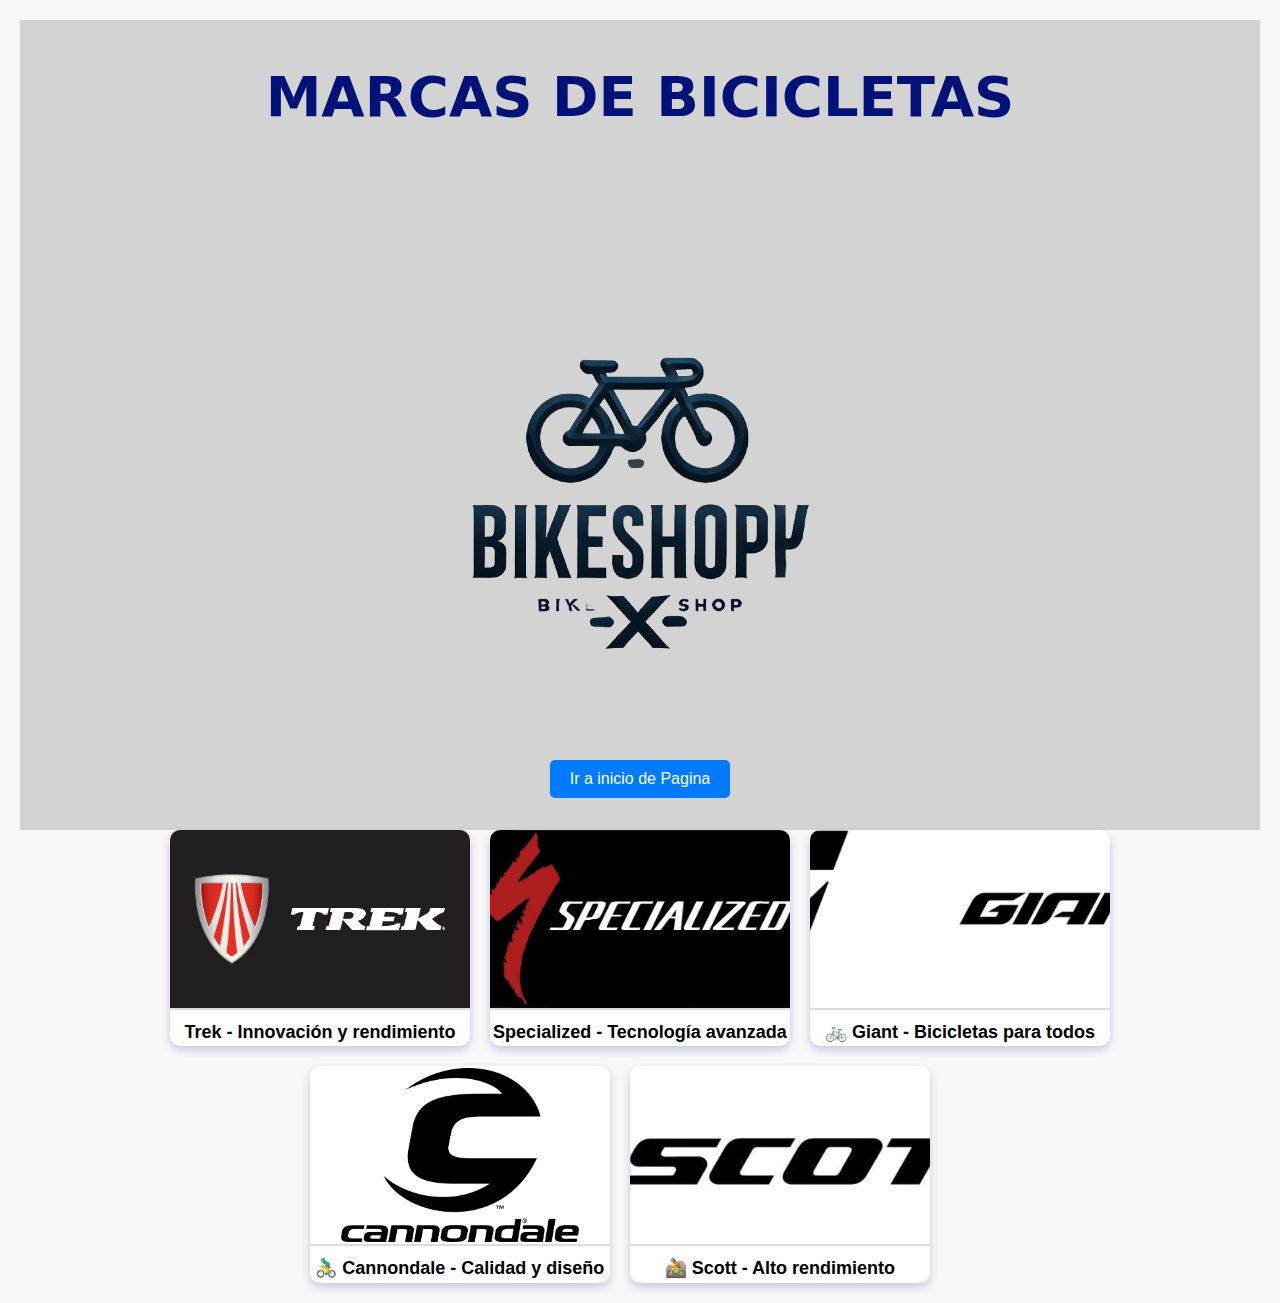
<file: catlogos.html>
<!DOCTYPE html>
<html lang="en">
<head>
    <meta charset="UTF-8">
    <meta name="viewport" content="width=device-width, initial-scale=1.0">
    <link rel="stylesheet" href="./style.css">

    <title>Marcas</title>
</head>
<body>
    <header id="MARCAS" class="hero-section">
        <h1>MARCAS DE BICICLETAS</h1>
        <BR></BR><BR></BR>
        <img src="./logo_pagina-removebg-preview.png" alt="logopagina">
       
        <a href="index.html">
            <button style="
                background-color: #007BFF; 
                color: white; 
                padding: 10px 20px; 
                font-size: 16px; 
                border: none; 
                border-radius: 5px; 
                cursor: pointer;">
                Ir a inicio de Pagina
            </button>
        </a>
        
      
    </header>
    <div class="catalogo">
        <div class="tarjeta">
           
          
            <a href="https://bikehouse.co/collections/bicicletas-trek">
            <img src="trek.jpg" alt="Trek"></a>
            <div class="descripcion"> </div>
            <a class="enlacetrek" href="https://bikehouse.co/collections/bicicletas-trek">Trek - Innovación y rendimiento</a>
        
        </div>

        <div class="tarjeta">
            
          <a href="https://www.specialized.com/co/es/shop/bicicletas">
            <img src="marac specialized.jpg" alt="Specialized"> </a>
            <div class="descripcion"></div> 
           <a class="enlacespecialized" href="https://www.specialized.com/co/es/shop/bicicletas">Specialized - Tecnología avanzada </a> 
        </div>

        <div class="tarjeta">
            <a href="https://giant-bicycles.com.co/">
            <img src="logo giant.jpeg" alt="Giant"></a>
            <div class="descripcion"></div>
            <a href="https://giant-bicycles.com.co/" class="enlacegiant">🚲 Giant - Bicicletas para todos</a>
        </div>

       <div class="tarjeta">
            <a href="https://www.cannondale.com/es-es">
            <img src="Cannondale-Symbol.png" alt="Cannondale"></a>
            <div class="descripcion"></div>
            <a href="https://www.cannondale.com/es-es" class="enlacecannondale">🚴‍♂ Cannondale - Calidad y diseño</a>
        </div>

        <div class="tarjeta">
            <a href="https://www.scott-sports.com/es/es/products/bike-bikes">
            <img src="scott logo-2.webp" alt="Scott"></a>
            <div class="descripcion"></div>
            <a href="https://www.scott-sports.com/es/es/products/bike-bikes" class="enlacescott">🚵 Scott - Alto rendimiento</a>
        </div>
    </div>

    
    
</body>

</html>
</file>
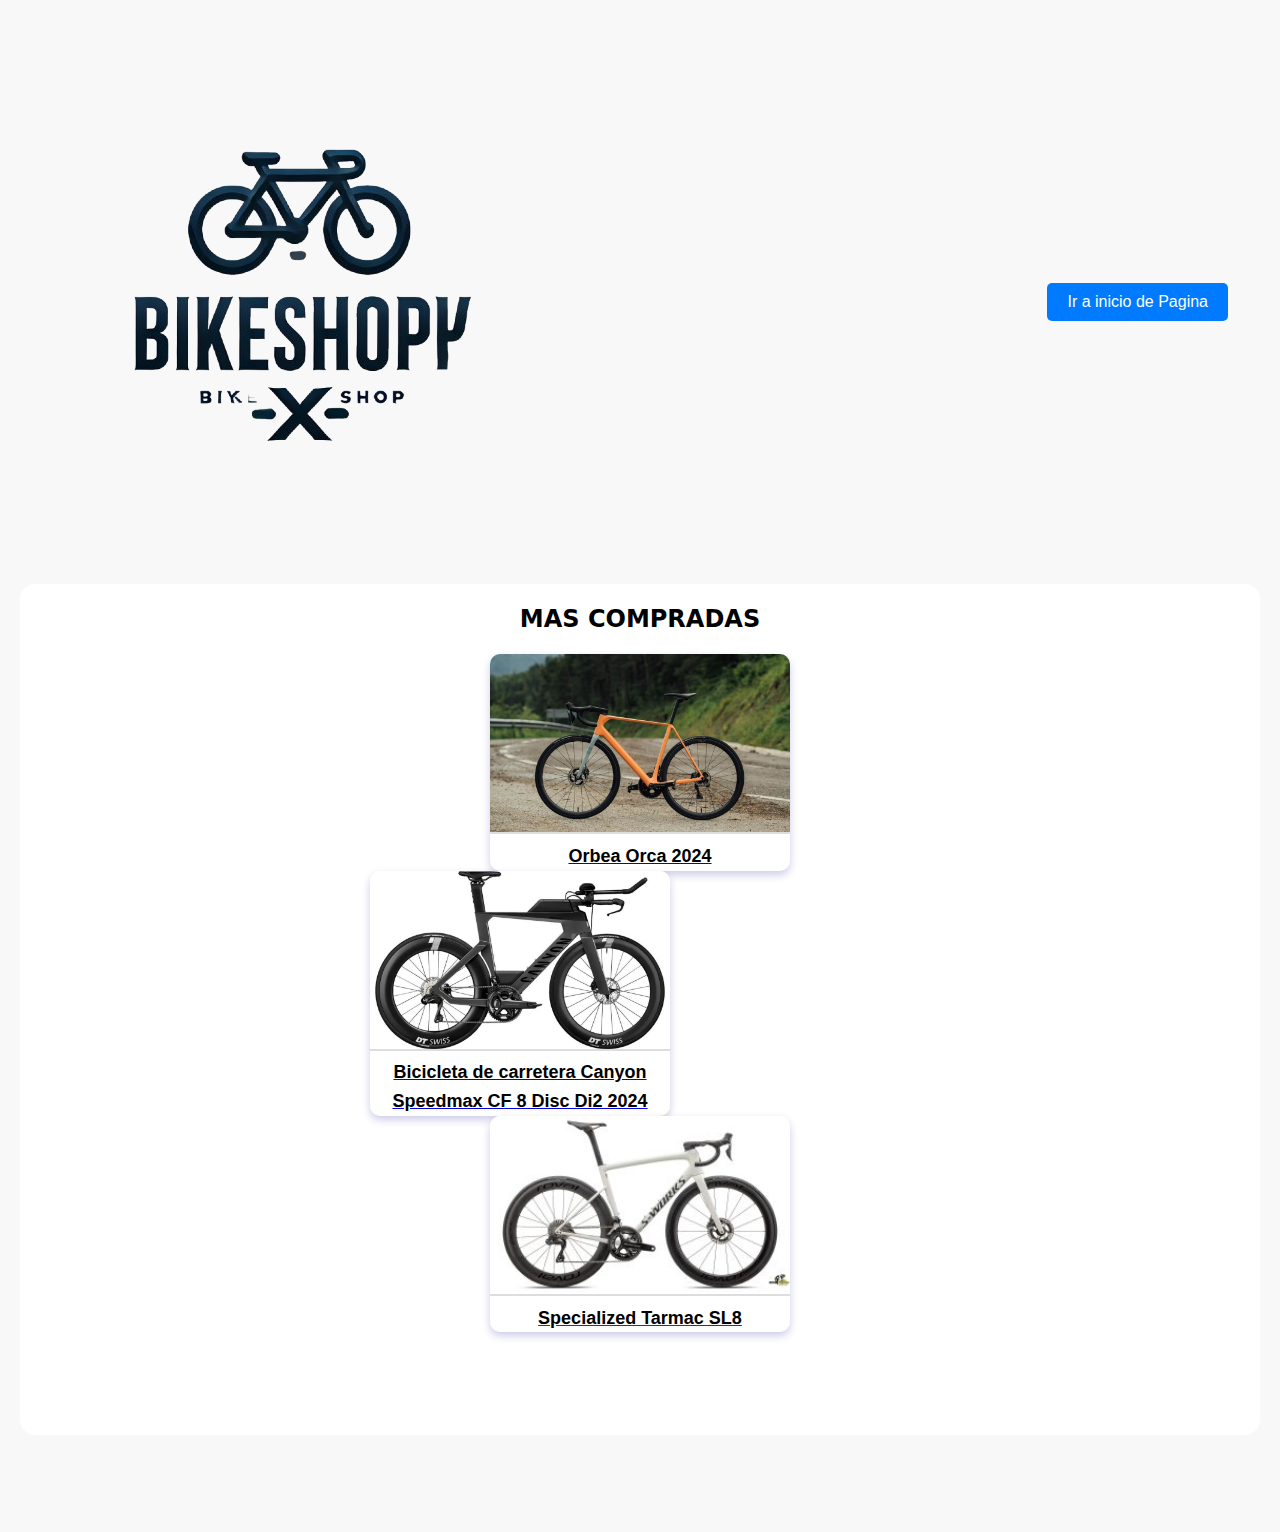
<file: compras.html>
<!DOCTYPE html>
<html lang="en">
<head>
    <meta charset="UTF-8">
    <meta name="viewport" content="width=device-width, initial-scale=1.0">
    <link rel="stylesheet" href="./style.css">
    <title>MAS COMPRADAS</title>
</head>
<body>
    <header>    
        <img src="./logo_pagina-removebg-preview.png" alt="logopagina">
       
        <a href="index.html">
            <button style="
                background-color: #007BFF; 
                color: white; 
                padding: 10px 20px; 
                font-size: 16px; 
                border: none; 
                border-radius: 5px; 
                cursor: pointer;">
                Ir a inicio de Pagina
            </button>
        </a>
    </header>

    <div class="card">
        <h3>MAS COMPRADAS</h3>
        <div class="compras">
            <div class="caja">
                <a href="https://www.brujulabike.com/prueba-orbea-orca-2024/?utm_source=chatgpt.com">
                <img src="orbea orca.jpg" alt="orca2024">
                <div class="descripcion"> Orbea Orca 2024</div></a>

            </div>

        </div> 
        <div class="compras">
            <div class="caja">
            <a href="https://gun2bikeshop.com/2024-Canyon-Speedmax-CF-8-Disc-Di2-Road-Bike?utm_source=chatgpt.com">
                <img src="./2024 Canyon Speedmax CF 8 Disc Di2 Road Bike (1)-1000x1000.jpg" alt="canyon">
                <div class="descripcion">Bicicleta de carretera Canyon Speedmax CF 8 Disc Di2 2024</div>
            </a>
        </div>
        <BR></BR><BR></BR>
        <SPAN></SPAN><SPAN></SPAN>

        </div>
        <div class="compras">
            <div class="caja">
                <a href="">
                    <img src="Specialized-Tarmac-SL8-300x169.jpg" alt="Specialized">
                    <div class="descripcion">Specialized Tarmac SL8</div>
                </a>

            </div>

        </div>
        <BR></BR><BR></BR>
    </div>
    <br><br><br>
    
</div>
</body>
</html>
</file>
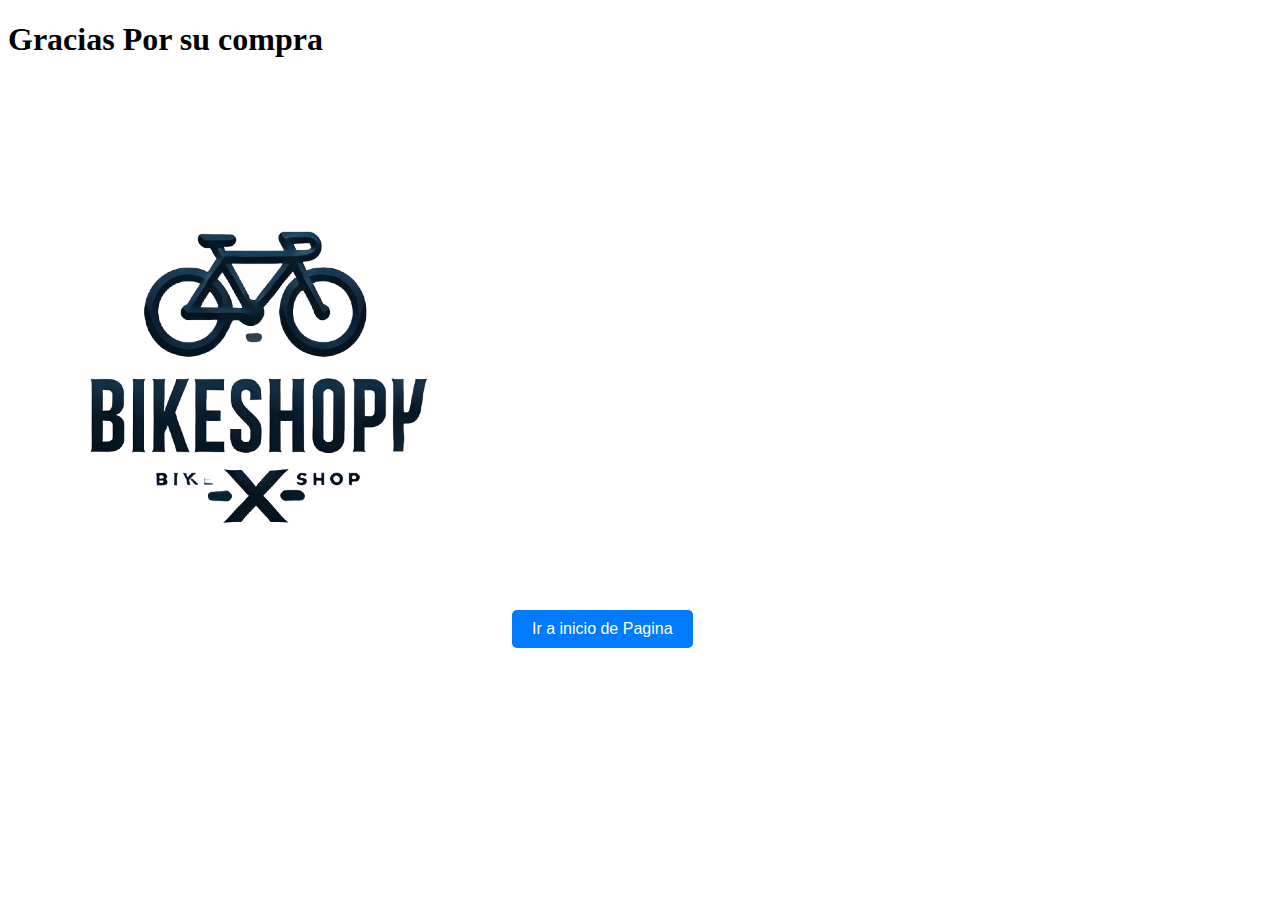
<file: comprasrealizadad.html>
<!DOCTYPE html>
<html lang="en">
<head>
    <meta charset="UTF-8">
    <meta name="viewport" content="width=device-width, initial-scale=1.0">
    <title>Gracias por su compra</title>
</head>
<body>
    <header id="Inicio" class="hero-section">
        
        <h1>Gracias Por su compra</h1>
        <br><br><br>
        <img src="./logo_pagina-removebg-preview.png" alt="logopagina">

        <a href="./index.html">
            <button style="
                background-color: #007BFF; 
                color: white; 
                padding: 10px 20px; 
                font-size: 16px; 
                border: none; 
                border-radius: 5px; 
                cursor: pointer;">
                Ir a inicio de Pagina
            </button>
        </a>


    

</header>
    
</body>
</html>
</file>
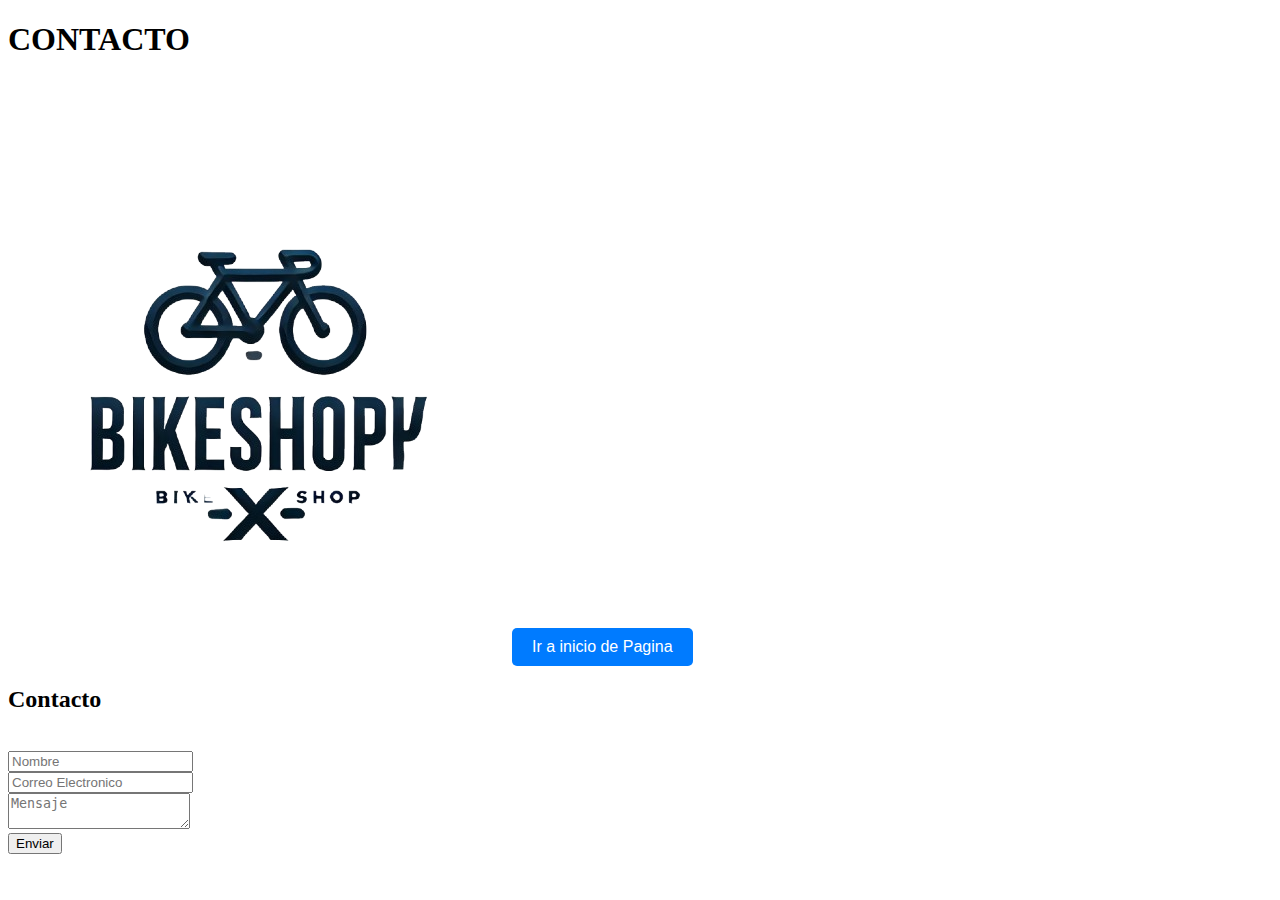
<file: contacto.html>
<!DOCTYPE html>
<html lang="en">
<head>
    <meta charset="UTF-8">
    <meta name="viewport" content="width=device-width, initial-scale=1.0">
    <title>Contactanos</title>
</head>
<body>
    <header id="contacto" class="hero-section">
        <h1>CONTACTO</h1>
        <BR></BR><BR></BR>
        <img src="./logo_pagina-removebg-preview.png" alt="logopagina">
       
        <a href="index.html">
            <button style="
                background-color: #007BFF; 
                color: white; 
                padding: 10px 20px; 
                font-size: 16px; 
                border: none; 
                border-radius: 5px; 
                cursor: pointer;">
                Ir a inicio de Pagina
            </button>
        </a>

    </header>
    <section id="contacto" class="Contac-section">
        <h2>Contacto</h2>
        <form id="contac-form" method="post" action="/send_email">
            <br>
            <input type="text" name="nombre" placeholder="Nombre" required>
            <br>
            <input type="email" name="correo" placeholder="Correo Electronico" required>
            <br>
            <textarea name="mensaje" placeholder="Mensaje" required></textarea>
            <br>
            <button type="submit">Enviar</button>
        </form>
    </section>

    <div id="flash-messages" class="flash-messages"></div>
    
</body>
</html>
</file>
<file: style.css>
*{
    margin: 0%;
    padding: 0%;
    box-sizing: border-box;
}

.logodepagina{
    height: 23px;
    
}

.ubi{
    height: 30px;   
    width: 30px;
}

.enlacetrek{
text-decoration: none;
color: rgb(0, 0, 0);
font-family: 'Roboto', sans-serif;
font-size: 18px;
font-weight: bold;
}

.enlacespecialized{
    text-decoration: none;
    color: rgb(0, 0, 0);
    font-family: 'Roboto', sans-serif;
    font-size: 18px;
    font-weight: bold;
    }

.enlacegiant{
    text-decoration: none;
    color: rgb(0, 0, 0);
    font-family: 'Roboto', sans-serif;
    font-size: 18px;
    font-weight: bold;

} 
.enlacecannondale{
    text-decoration: none;
    color: rgb(0, 0, 0);
    font-family: 'Roboto', sans-serif;
    font-size: 18px;
    font-weight: bold; 
}  

.enlacescott{
    text-decoration: none;
    color: rgb(0, 0, 0);
    font-family: 'Roboto', sans-serif;
    font-size: 18px;
    font-weight: bold;  
}





.carrito{
    size: 23px;
}


*{
    margin: 0;
    padding: 0;
    box-sizing: border-box;
    
}

body {
    font-family: Verdana, Geneva, Tahoma, sans-serif;
    background-color: grey;
    
}

header {
    display: flex;
    align-items: center;
    justify-content: space-between;
    padding: 2rem;
    /* background-color: #ececec; */
}

.navbar {
    display: flex;
    justify-content: flex-end;
    align-items: center;
    padding: 16px 64px;
    background-color:  cornflowerblue;
    position: relative;
}

.enlaces {
    list-style: none;
    padding: 0;
    margin: 0;
    display: flex;
    transition: all 0.5s ease; 
}

.enlaces li {
    margin-left: 24px;
}

.enlaces a {
    text-decoration: none;
    color: rgb(0, 0, 0);
    font-size: 17px;
    padding: 8px 24px;
    border-radius: 20px;
    transition: background-color 0.3s ease;
    background-color: rgb(68, 89, 207);
}

.enlaces a:hover {
    background-color: cornflowerblue;
}

.iconos {
    width: 90px;
    display: none;
    flex-direction: column;
    align-items: center;
    cursor: pointer;
    margin-left: auto;
    position: relative;
    z-index: 1;
}

.linea {
    width: 30px;
    height: 3px;
    background-color: rgb(0, 0, 0);
    margin: 5px 0px;
    transition: all 0.3s ease;
}

#menu {
    display: none;
}

@media(max-width: 768px) {
    .navbar {
        padding: 16px;
        flex-direction: column;
        align-items: flex-start;
    }

    .iconos {
        display: flex;
    }

    .enlaces {
        position: absolute;
        top: 70px;
        right: 0;
        width: 100%;
        max-height: 0;
        overflow: hidden;
        flex-direction: column;
        background-color:  cornflowerblue;
        text-align: center;
        transition: max-height 0.5s ease-in-out;
    }

    .enlaces li {
        margin: 0;
        padding: 20px 0;
        width: 100%;
    }

    .enlaces a {
        width: 100%;
        padding: 10px 20px;
    }

    #menu:checked + .iconos + .enlaces {
        max-height: 300px;
    }

    #menu:checked + .iconos .linea:nth-child(1) {
        transform: rotate(45deg) translate(15px, 3px);
    }

    #menu:checked + .iconos .linea:nth-child(2) {
        transform: scale(0);
    }

    #menu:checked + .iconos .linea:nth-child(3) {
        transform: rotate(-45deg) translate(15px, -4px);
    }
}









body{
    font-family: system-ui, -apple-system, BlinkMacSystemFont, 'Segoe UI', Roboto, Oxygen, Ubuntu, Cantarell, 'Open Sans', 'Helvetica Neue', sans-serif;
    line-height: 1.6;
    color: black;
    background-color: white;
    
}

.navbar{
    display: flex;
    justify-content: space-between;
    align-items: center;
    padding: 1rem 2rem;
    background: rgb(0, 0, 158);
    color: white;
    position: sticky;
    top: 0;
    z-index: 1000;
}

.navbar .logo{
    font-size: 1.5rem;
    font-weight: bold;
    color: white;
}
.nav-links{
    list-style: none;
    display: flex;
    gap: 1rem;

}
.nav-links a {
    text-decoration: none;
    color: white;
    transition: color 0.3s;
}
.nav-links a:hover {
    color: gold;
}
.burger {
    display: none;
    flex-direction: column;
    gap: 0.3rem;
    cursor: pointer;
}
.burger span{
    width: 25px;
    height: 3px;
    background: white;
}

.hero-section{
    display: flex;
    flex-direction: column;
    align-items: center;
    justify-content: center;
    height: 90vh;
    background: lightgrey no-repeat center/cover;
    color: blue;
    text-align: center;
    padding: 2rem;
}
.hero-section h1 {
    font-size: 3.5rem;
    margin-bottom: 1rem;
}
.hero-section p {
    font-size: 1.5rem;
    margin-top: 2rem;
}
.btn-primary{
    background: black;
    color: white;
    padding: 0.8rem;
    text-decoration: none;
    font-weight: bold;
    border-radius: 50px;
    transition: background 0.3, transform 0.3s;
    box-shadow: 0 4 px 6px rgba(0, 0, 0, 0.2);
}


.cards-container{
    padding: 3rem;
    background: white;
}
.cards-container h2 {
    text-align: center;
    margin-bottom: 2rem;
    font-size: 2.5rem;
    color: black;
}
.cards {
    display: grid;
    grid-template-columns: repeat(auto-fit, minmax(200px, 1fr));
    gap: 2rem;

}
.card {
    background: white;
    border-radius: 15px;
    box-shadow: 0.4px, 8px rgba(0, 0, 0, 0.1);
    overflow: hidden;
    text-align: center;
    transition: transform 0.3s;
    color: black;
    .ubi{
        height: 410px;   
        width: 410px;
    }
    
}
.card:hover{
    transform: scale(1.05);
}
.card img{
    width: 100%;
    height: auto;
}
.card h3{
    margin: 1rem 0;
    font-size: 1.5rem;
}
.card p {
    padding: 0 1rem 1rem;
    font-size: 0.9rem;
}

.contact-section {
    padding: 3rem;
    background: black;
    text-align: center;
}
.contact-section h2 {
    margin-bottom: 1.5rem;
    font-size: 2.5rem;
}
#contact-form {
    display: flex;
    flex-direction: column;
    gap: 1.5rem;
    max-width: 500px;
    margin: none;
}
#contact-form input; #contact-form textarea {
    padding: 1rem;
    border: 1px solid white;
    border-radius: 10px;
    outline: none;
}
#contact-form button {
    background: black;
    border: none;
    color: white;
    padding: 1rem;
    font-size: 1.2rem;
    font-weight: bold;
    cursor: pointer;
    border-radius: 50px;
    transition: background 0.3s;

}
#contact-form button:hover{
    background: rgb(1, 1, 79);
}
#contact-form button.loading {
    background-color: white;
    cursor: not-allowed;
    position: relative;
}
#contact-form button.loading::after{
    content: '';
    position: absolute;
    top: 50%;
    left: 50%;
    transform: translate(-50%, -50%);
    border: 3px solid transparent;
    border-radius: 50%;
    width: 20px;
    height: 20px;
    animation: spin 1s linear infinite;
}
@keyframes spin {
    0%{
        transform: translate(-50%, -50% ) rotate(0deg);
    }
    100%{
        transform: translate(-50%, -50% ) rotate(0deg);
    }
}

.about-section{
    padding: 3rem;
    text-align: center;
    background: white;
    color: rgb(4, 4, 116);
}

.about-section h2{
    margin-bottom: 1.5 rem;
    font-size: 2.5rem;
}
.about-section p{
    font-size: 1.3rem;
}

footer{
    padding: 1.5rem;
    background: blue;
    color: white;
    text-align: center;
    font-size: 1rem;

}

.flash-messages {
    position: fixed;
    top: 10px;
    right: 10px;
    z-index: 1000;
    width: auto;
}

.alert{
    padding: 10px 20px;
    border-radius: 5px;
    margin-bottom: 10px;
    color: white;
    font-size: 14px;
    animation: fade-in-out 5s forwards;
}

.alert.success{
    background-color: blueviolet;
}
.alert.danger{
    background-color: red;
}

@keyframes fade-in-out{
    0%{opacity: 1;}
    80%{opacity: 1;}
    100%{opacity: 0;}
}

@media (max-width: 768px) {
    .nav-links{
        display: none;
        flex-direction: column;
    }

    .nav-links.active {
        display: flex;
        background: black;
        position: absolute;
        top: 100%;
        right: 0;
        left: 0;
        padding: 1rem;
    }

    .burger {
        display: flex;
    }
}



  .container {
    display: flex; /* Alinea las tarjetas en una fila */
    justify-content: space-around; /* Espaciado uniforme */
    flex-wrap: wrap; /* Permite que se ajusten en pantallas pequeñas */
}

.container {
    position: relative;
    width: 30%; /* Cada tarjeta ocupa el 30% del ancho */
    overflow: hidden;
    border-radius: 10px;
    box-shadow: 0px 4px 8px rgba(0, 0, 0, 0.2);
}

.image {
    width: 100%;
    display: block;
    border-radius: 10px;
}

.overlay {
    position: absolute;
    top: 0;
    left: 0;
    width: 100%;
    height: 100%;
    background: rgba(0, 0, 0, 0.5);
    display: flex;
    align-items: center;
    justify-content: center;
    opacity: 0;
    transition: opacity 0.5s;
    color: white;
    font-size: 18px;
    font-weight: bold;
    text-align: center;
    padding: 10px;
}

.container:hover .overlay {
    opacity: 1; /* Muestra el overlay al pasar el mouse */
}

body {
    font-family: system-ui, -apple-system, BlinkMacSystemFont, 'Segoe UI', Roboto, Oxygen, Ubuntu, Cantarell, 'Open Sans', 'Helvetica Neue', sans-serif;
    background-color: #f8f8f8;
    margin: 0;
    padding: 20px;
}

h1 {
    text-align: center;
    color: #001277;
}

/* Contenedor principal */
.catalogo {
    display: flex;
    flex-wrap: wrap;
    justify-content: center;
    gap: 20px;
}

/* Estilos de cada tarjeta */
.tarjeta {
    width: 300px;
    background-color: white;
    border-radius: 10px;
    overflow: hidden;
    box-shadow: 0 4px 8px rgba(1, 4, 143, 0.2);
    text-align: center;
    transition: transform 0.3s;
}

.tarjeta:hover {
    transform: scale(1.05);
}

.tarjeta img {
    width: 100%;
    height: 180px;
    object-fit: cover;
    border-bottom: 2px solid #ddd;
}

.descripcion {
    text-decoration: none;
    color: rgb(0, 0, 0);
    font-family: 'Roboto', sans-serif;
    font-size: 18px;
    font-weight: bold;
    text-decoration: none;
    }


.header {
    background-image: url('./logo_pagina-removebg-preview.png'); /* Ruta de la imagen */
    background-size: contain;  /* Ajusta el logo sin recortarlo */
    background-repeat: no-repeat;
    background-position: center;
    height: 150px; /* Altura del encabezado */
    display: flex;
    align-items: center;
    justify-content: center;
}
.Modelos{
    display: flex;
    flex-wrap: wrap;
    gap: 80px;
    justify-content: center;
    

}
.compras{
    display: flex;
    flex-wrap: wrap;
    gap: 80px;
    justify-content: center;
    

}
.caja img{
    width: 100%;
    height: 180px;
    object-fit: cover;
    border-bottom: 2px solid #ddd;

}
.caja{
    width: 300px;
    background-color: white;
    border-radius: 10px;
    overflow: hidden;
    box-shadow: 0 4px 8px rgba(1, 4, 143, 0.2);
    text-align: center;
    transition: transform 0.3s;
    
}

.caja:hover {
    transform: scale(1.05);
}

table {
    width: 50%;
    border-collapse: collapse;
    margin: 20px auto;
    font-family: Arial, sans-serif;
}
th, td {
    border: 1px solid #010981;
    padding: 10px;
    text-align: center;
}
th {
    background-color: #000c7c;
    color: white;
}
tr:nth-child(even) {
    background-color: #08007a;
    color: white;
}
</file>
